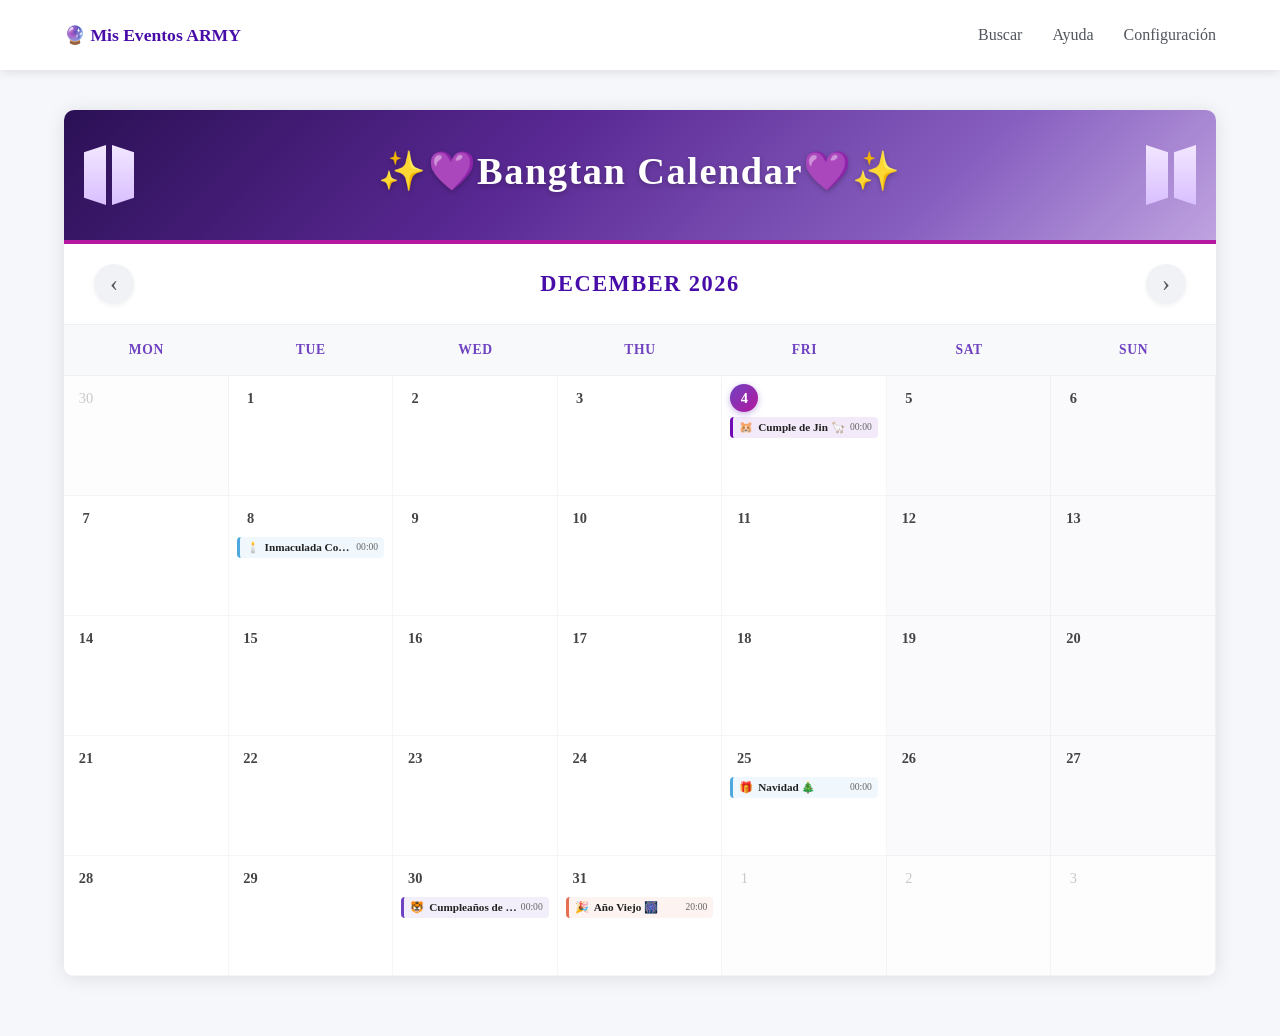
<file: index.html>
<!DOCTYPE html>
<html lang="es">
<head>
    <meta charset="UTF-8">
    <meta name="viewport" content="width=device-width, initial-scale=1.0">
    <title>Mis Eventos ARMY — BTS Calendar</title>
    <link rel="stylesheet" href="normalize.css">
    <link rel="stylesheet" href="styles.css">
</head>
<body>

    <!-- Menu Superior -->
    <div class="main-header">
        <div class="main-header__container">
            <div class="main-header__logo">
                <span class="logo-icon">🔮</span> Mis Eventos ARMY
            </div>

            <button class="main-header__toggle" id="menu-toggle">
                 <div class="main-header__bar"></div>
                 <div class="main-header__bar"></div>
                 <div class="main-header__bar"></div>
            </button>

            <nav class="main-nav" id="main-nav">
                <ul class="main-nav__list">
                    <li class="main-nav__item"><a href="#" class="main-nav__link">Buscar</a></li>
                    <li class="main-nav__item"><a href="#" class="main-nav__link">Ayuda</a></li>
                    <li class="main-nav__item"><a href="#" class="main-nav__link">Configuración</a></li>
                </ul>
            </nav>
        </div>
    </div>

    <!-- Contenedor Principal -->
    <div class="container">
        <!-- Banner Superior Corregido (Lila claro/Rosa y Logos Oficiales de image_7d26c0.png) -->
        <div class="calendar-banner">
            <!-- Logo Oficial de BTS en CSS -->
            <div class="bts-logo-css" title="Logo BTS">
                <div class="door left"></div>
                <div class="door right"></div>
            </div>

            <div class="banner-content">
                <h1>✨💜Bangtan Calendar💜✨</h1>
            </div>

            <!-- Logo Oficial de ARMY en CSS -->
            <div class="army-logo-css" title="Logo ARMY">
                <div class="door left"></div>
                <div class="door right"></div>
            </div>
        </div>

        <!-- Cabecera del mes con botones anterior/siguiente -->
        <div class="month-header">
            <button class="month-nav" id="prev-month">&#8249;</button>
            <div class="month" id="current-month">June 2026</div>
            <button class="month-nav" id="next-month">&#8250;</button>
        </div>

        <!-- Días de la semana -->
        <div class="days">
            <div class="days__item">Mon</div>
            <div class="days__item">Tue</div>
            <div class="days__item">Wed</div>
            <div class="days__item">Thu</div>
            <div class="days__item">Fri</div>
            <div class="days__item">Sat</div>
            <div class="days__item">Sun</div>
        </div>
        
        <!-- Grilla del Calendario -->
        <div class="schedule" id="calendar-grid"></div>
    </div>

    <!-- Modal para agregar eventos -->
    <div class="modal" id="event-modal">
        <div class="modal__content">
            <div class="modal__header">
                <h2 id="modal-title">Agregar Evento</h2>
                <button class="modal__close" id="close-modal">&times;</button>
            </div>
            <form id="event-form">
                <div class="form__group">
                    <label for="event-name">Nombre del Evento *</label>
                    <input type="text" id="event-name" placeholder="Ej: Stream de 'Seven' o Fiesta ARMY" required>
                </div>
                <div class="form__group">
                    <label for="event-description">Descripción *</label>
                    <textarea id="event-description" placeholder="Añade los detalles de este evento..." rows="3" required></textarea>
                </div>
                <div class="form__group">
                    <label for="event-time">Hora *</label>
                    <input type="time" id="event-time" required>
                </div>
                <div class="form__group">
                    <label for="event-icon">Ícono Alusivo</label>
                    <select id="event-icon">
                        <option value="🔮">🔮 BTS / ARMY</option>
                        <option value="🎤">🎤 Concierto / Stream</option>
                        <option value="🎂">🎂 Cumpleaños / Fiesta</option>
                        <option value="💜">💜 Love / Borahae</option>
                        <option value="🌟">🌟 Festivo Colombia</option>
                        <option value="🎉">🎉 Celebración / Fin de Año</option>
                    </select>
                </div>
                <input type="hidden" id="event-day">
                <button type="submit" class="form__submit">Guardar Evento en la Caja 💜</button>
            </form>
        </div>
    </div>

    <script>
        // LÓGICA DEL MENÚ RESPONSIVE
        const menuToggle = document.getElementById("menu-toggle");
        const mainNav = document.getElementById("main-nav");

        menuToggle.addEventListener('click', function(){
            mainNav.classList.toggle('main-nav__open');
        });

        // LÓGICA DEL CALENDARIO DINÁMICO INFINITO
        const calendarGrid    = document.getElementById("calendar-grid");
        const currentMonthEl  = document.getElementById("current-month");
        const modal           = document.getElementById("event-modal");
        const closeModalBtn   = document.getElementById("close-modal");
        const eventForm       = document.getElementById("event-form");
        const eventNameEl     = document.getElementById("event-name");
        const eventDescEl     = document.getElementById("event-description");
        const eventTimeEl     = document.getElementById("event-time");
        const eventIconEl     = document.getElementById("event-icon");
        const eventDayEl      = document.getElementById("event-day");
        const prevMonthBtn    = document.getElementById("prev-month");
        const nextMonthBtn    = document.getElementById("next-month");

        const today = new Date();
        let currentDate = new Date(today.getFullYear(), today.getMonth(), 1);
        let events = {};

        const monthNames = [
            'January','February','March','April','May','June',
            'July','August','September','October','November','December'
        ];

        function loadEvents() {
            const saved = localStorage.getItem('calendarEventsARMY');
            if (saved) events = JSON.parse(saved);
        }

        function saveEvents() {
            localStorage.setItem('calendarEventsARMY', JSON.stringify(events));
        }

        function renderCalendar() {
            const year  = currentDate.getFullYear();
            const month = currentDate.getMonth();

            currentMonthEl.textContent = `${monthNames[month]} ${year}`;

            const firstDay      = new Date(year, month, 1).getDay();
            const daysInMonth   = new Date(year, month + 1, 0).getDate();
            const prevDaysTotal = new Date(year, month, 0).getDate();

            let startOffset = firstDay === 0 ? 6 : firstDay - 1;
            let html = '';

            for (let i = startOffset - 1; i >= 0; i--) {
                const day = prevDaysTotal - i;
                html += `<div class="schedule__days schedule__days--other-month"><div class="schedule__day-number">${day}</div></div>`;
            }

            for (let day = 1; day <= daysInMonth; day++) {
                const dateKey = `${year}-${String(month+1).padStart(2,'0')}-${String(day).padStart(2,'0')}`;
                let dayEvents = [...(events[dateKey] || [])];

                // Color estándar para los festivos de Colombia (Azul celeste pastel)
                const colHoliday = "#4EA8DE";

                // ==============================================================
                // REGLAS COMPLETA DE FESTIVOS COLOMBIA + BTS (INFINITO CUALQUIER AÑO)
                // ==============================================================
                
                // ---- ENERO (0) ----
                if (month === 0 && day === 1) {
                    dayEvents.push({ id: 'col-1', name: "Año Nuevo ✨", description: "Festivo Nacional — ¡Inicio de año!", time: "00:00", icon: "🌟", color: colHoliday });
                }
                if (month === 0 && day === 6) { // Aproximado fijo por Día de Reyes
                    dayEvents.push({ id: 'col-2', name: "Día de los Reyes Magos", description: "Festivo por la epifanía de los Reyes.", time: "00:00", icon: "🌟", color: colHoliday });
                }

                // ---- FEBRERO (1) ----
                if (month === 1 && day === 14) {
                    dayEvents.push({ id: 'f-v', name: "San Valentín ❤️", description: "Día internacional del amor y la amistad.", time: "08:00", icon: "💝", color: "#B5179E" });
                }
                if (month === 1 && day === 18) {
                    dayEvents.push({ id: 'bts-jh', name: "Cumple de J-Hope ☀️", description: "Celebración del cumpleaños de nuestra esperanza Hobi.", time: "00:00", icon: "🐿️", color: "#6F42C1" });
                }

                // ---- MARZO (2) ----
                if (month === 2 && day === 9) {
                    dayEvents.push({ id: 'bts-sg', name: "Cumple de Suga 🐱", description: "Día especial para celebrar a nuestro increíble Min Yoongi.", time: "00:00", icon: "🐱", color: "#7209B7" });
                }
                if (month === 2 && day === 23) { // Fijo aproximado de San José
                    dayEvents.push({ id: 'col-3', name: "Día de San José", description: "Festivo religioso nacional.", time: "00:00", icon: "🌟", color: colHoliday });
                }
                // Simulación Semana Santa fija a finales de Marzo
                if (month === 2 && day === 26) {
                    dayEvents.push({ id: 'col-ss1', name: "Jueves Santo", description: "Semana Santa — Reflexión y descanso.", time: "00:00", icon: "🌟", color: colHoliday });
                }
                if (month === 2 && day === 27) {
                    dayEvents.push({ id: 'col-ss2', name: "Viernes Santo", description: "Semana Santa — Festivo oficial.", time: "00:00", icon: "🌟", color: colHoliday });
                }

                // ---- MAYO (4) ----
                if (month === 4 && day === 1) {
                    dayEvents.push({ id: 'col-4', name: "Día del Trabajo 💼", description: "Festivo Nacional del trabajador.", time: "00:00", icon: "🌟", color: colHoliday });
                }
                if (month === 4 && day === 18) { // Fijo aproximado Ascensión
                    dayEvents.push({ id: 'col-5', name: "Día de la Ascensión", description: "Festivo oficial en Colombia.", time: "00:00", icon: "🌟", color: colHoliday });
                }

                // ---- JUNIO (5) ----
                if (month === 5 && day === 8) { // Fijo aproximado Corpus
                    dayEvents.push({ id: 'col-6', name: "Corpus Christi", description: "Festivo oficial religioso.", time: "00:00", icon: "🌟", color: colHoliday });
                }
                if (month === 5 && day === 13) {
                    dayEvents.push({ id: 'bts-ann', name: "¡Aniversario de BTS! 🎉", description: "Festa Oficial - Cumpleaños de Bangtan desde su debut en 2013.", time: "00:00", icon: "🔮", color: "#6F42C1" });
                }
                if (month === 5 && day === 15) { // Fijo aproximado Sagrado Corazón
                    dayEvents.push({ id: 'col-7', name: "Sagrado Corazón", description: "Festivo nacional tradicional.", time: "00:00", icon: "🌟", color: colHoliday });
                }
                if (month === 5 && day === 29) {
                    dayEvents.push({ id: 'col-8', name: "San Pedro y San Pablo", description: "Fiesta y feriado religioso nacional.", time: "00:00", icon: "🌟", color: colHoliday });
                }

                // ---- JULIO (6) ----
                if (month === 6 && day === 9) {
                    dayEvents.push({ id: 'bts-army', name: "¡Día de ARMY! 💜", description: "Aniversario oficial de nuestro hermoso fandom.", time: "00:00", icon: "🔮", color: "#6F42C1" });
                }
                if (month === 6 && day === 20) {
                    dayEvents.push({ id: 'col-9', name: "Independencia de Colombia", description: "¡Fiesta Patria Nacional! 🇨🇴", time: "00:00", icon: "🇨🇴", color: colHoliday });
                }

                // ---- AGOSTO (7) ----
                if (month === 7 && day === 7) {
                    dayEvents.push({ id: 'col-10', name: "Batalla de Boyacá", description: "Fiesta patria histórica en Colombia.", time: "00:00", icon: "⚔️", color: colHoliday });
                }
                if (month === 7 && day === 17) {
                    dayEvents.push({ id: 'col-11', name: "Asunción de la Virgen", description: "Feriado oficial religioso nacional.", time: "00:00", icon: "🌟", color: colHoliday });
                }

                // ---- SEPTIEMBRE (8) ----
                if (month === 8 && day === 1) {
                    dayEvents.push({ id: 'bts-jk', name: "Cumple de Jungkook 🎂", description: "Celebración mundial por el cumpleaños de nuestro Golden Maknae 🐰✨", time: "00:00", icon: "🐰", color: "#6F42C1" });
                }
                if (month === 8 && day === 12) {
                    dayEvents.push({ id: 'bts-rm', name: "Cumpleaños de RM 🐨", description: "Día especial para celebrar al gran líder.", time: "00:00", icon: "🐨", color: "#7209B7" });
                }

                // ---- OCTUBRE (9) ----
                if (month === 9 && day === 12) {
                    dayEvents.push({ id: 'col-12', name: "Día de la Raza", description: "Conmemoración del respeto a la diversidad cultural.", time: "00:00", icon: "🌟", color: colHoliday });
                }
                if (month === 9 && day === 13) {
                    dayEvents.push({ id: 'bts-jm', name: "Cumple de Jimin 🐥", description: "Día de celebrar el talento de nuestro hermoso Jimin.", time: "00:00", icon: "🐥", color: "#6F42C1" });
                }
                if (month === 9 && day === 31) {
                    dayEvents.push({ id: 'f-h', name: "Halloween 🎃", description: "Noche de dulces y disfraces.", time: "18:00", icon: "👻", color: "#E76F51" });
                }

                // ---- NOVIEMBRE (10) ----
                if (month === 10 && day === 2) {
                    dayEvents.push({ id: 'col-13', name: "Día de Todos los Santos", description: "Festivo nacional transferido.", time: "00:00", icon: "🌟", color: colHoliday });
                }
                if (month === 10 && day === 16) {
                    dayEvents.push({ id: 'col-14', name: "Independencia de Cartagena", description: "Fiesta oficial de la heroica.", time: "00:00", icon: "🌟", color: colHoliday });
                }

                // ---- DICIEMBRE (11) ----
                if (month === 11 && day === 4) {
                    dayEvents.push({ id: 'bts-jn', name: "Cumple de Jin 🦙", description: "Worldwide Handsome Day! Cumpleaños del mayor.", time: "00:00", icon: "🐹", color: "#7209B7" });
                }
                if (month === 11 && day === 8) {
                    dayEvents.push({ id: 'col-15', name: "Inmaculada Concepción", description: "Día de las Velitas / Festivo nacional religioso.", time: "00:00", icon: "🕯️", color: colHoliday });
                }
                if (month === 11 && day === 25) {
                    dayEvents.push({ id: 'col-16', name: "Navidad 🎄", description: "¡Felices Fiestas y Nochebuena!", time: "00:00", icon: "🎁", color: colHoliday });
                }
                if (month === 11 && day === 30) {
                    dayEvents.push({ id: 'bts-v', name: "Cumpleaños de V (Tae) 🐯", description: "Celebración por el nacimiento de Taehyung.", time: "00:00", icon: "🐯", color: "#6F42C1" });
                }
                if (month === 11 && day === 31) {
                    dayEvents.push({ id: 'col-17', name: "Año Viejo 🎆", description: "Último día del año para celebrar en familia.", time: "20:00", icon: "🎉", color: "#E76F51" });
                }

                const isToday = (day === today.getDate() && month === today.getMonth() && year === today.getFullYear());
                const dayOfWeek = new Date(year, month, day).getDay();
                const isWeekend = (dayOfWeek === 0 || dayOfWeek === 6);

                html += `
                    <div class="schedule__days${isToday ? ' schedule__days--today' : ''}${isWeekend ? ' schedule__days--weekend' : ''}" data-day="${day}" data-date="${dateKey}">
                        <div class="schedule__day-number">${day}</div>
                        <div class="schedule__events">
                            ${dayEvents.map(ev => `
                                <div class="event-item" style="border-left-color:${ev.color}; background-color:${ev.color}15" title="${ev.name} - ${ev.description}">
                                    <span class="event-icon">${ev.icon}</span>
                                    <div class="event-content-box">
                                        <span class="event-name">${ev.name}</span>
                                        <span class="event-time">${ev.time}</span>
                                    </div>
                                </div>
                            `).join('')}
                        </div>
                    </div>`;
            }

            const totalCells = startOffset + daysInMonth;
            const remaining  = totalCells % 7 === 0 ? 0 : 7 - (totalCells % 7);
            for (let day = 1; day <= remaining; day++) {
                html += `<div class="schedule__days schedule__days--other-month"><div class="schedule__day-number">${day}</div></div>`;
            }

            calendarGrid.innerHTML = html;

            document.querySelectorAll('.schedule__days:not(.schedule__days--other-month)').forEach(el => {
                el.addEventListener('click', function() {
                    openModal(this.dataset.day, this.dataset.date);
                });
            });
        }

        prevMonthBtn.addEventListener('click', function() { currentDate.setMonth(currentDate.getMonth() - 1); renderCalendar(); });
        nextMonthBtn.addEventListener('click', function() { currentDate.setMonth(currentDate.getMonth() + 1); renderCalendar(); });

        function openModal(day, date) {
            eventDayEl.value = date;
            eventForm.reset();
            eventDayEl.value = date;
            document.getElementById('modal-title').textContent = `Nuevo Evento para el ${date} 💜`;
            const now = new Date();
            eventTimeEl.value = `${String(now.getHours()).padStart(2,'0')}:${String(now.getMinutes()).padStart(2,'0')}`;
            modal.style.display = 'flex';
            setTimeout(() => eventNameEl.focus(), 100);
        }

        function closeModalHandler() { modal.style.display = 'none'; eventForm.reset(); }

        function addEvent(e) {
            e.preventDefault();
            const date  = eventDayEl.value;
            const name  = eventNameEl.value.trim();
            const desc  = eventDescEl.value.trim();
            const time  = eventTimeEl.value;
            const icon  = eventIconEl.value;

            const btsColors = ['#6F42C1', '#9B5DE5', '#B5179E', '#7209B7', '#480CA8'];
            const color  = btsColors[Math.floor(Math.random() * btsColors.length)];

            if (!events[date]) events[date] = [];
            events[date].push({ id: Date.now(), name, description: desc, time, icon, color });

            saveEvents();
            renderCalendar();
            closeModalHandler();
        }

        calendarGrid.addEventListener('click', function(e){ if(e.target.closest('.event-item')) e.stopPropagation(); });
        closeModalBtn.addEventListener('click', closeModalHandler);
        window.addEventListener('click', e => { if (e.target === modal) closeModalHandler(); });
        eventForm.addEventListener('submit', addEvent);
        document.addEventListener('keydown', e => { if (e.key === 'Escape') closeModalHandler(); });

        loadEvents();
        renderCalendar();
    </script>
</body>
</html>
</file>
<file: styles.css>
/* =============================================
   ESTILOS GENERALES
   ============================================= */

body {
    font-family: Verdana;
    background-color: #f5f7fa;
    color: #51565d;
    padding: 110px 0 60px 0;
}

.container {
    width: 90%;
    margin: 0 auto;
    background-color: #fff;
    max-width: 1200px;
    box-shadow: 0 2px 20px rgba(0, 0, 0, 0.1);
    border-radius: 10px;
    overflow: hidden;
}

/* =============================================
   NUEVO BANNER: ACLARADO CON TONOS INSPIRADOS EN image_7d26c0.png
   ============================================= */
.calendar-banner {
    /* Combinación del color lila/morado y el fondo rosa pastel degradado de tu imagen */
    background: linear-gradient(135deg, #2b1055 0%, #592893 40%, #875fc0 75%, #bfa3e0 100%);
    color: white;
    padding: 35px 20px;
    display: flex;
    justify-content: space-between;
    align-items: center;
    border-bottom: 4px solid #b5179e;
}

.banner-content {
    text-align: center;
    flex: 1;
}

.calendar-banner h1 {
    font-size: 2.4rem;
    margin: 0 0 8px 0;
    font-weight: 700;
    letter-spacing: 1.5px;
    text-shadow: 0 2px 5px rgba(0,0,0,0.25);
}

.calendar-banner p {
    font-size: 1.05rem;
    margin: 0;
    opacity: 0.95;
    font-style: italic;
    text-shadow: 0 1px 3px rgba(0,0,0,0.2);
}

/* =============================================
   LOGOS DE BTS Y ARMY CON DISEÑO CSS EXACTO DE image_7d26c0.png
   ============================================= */
.bts-logo-css, .army-logo-css {
    display: flex;
    gap: 6px;
    width: 50px;
    height: 60px;
    transition: transform 0.3s;
}

/* Estilo común para los trapecios de las puertas */
.bts-logo-css .door, .army-logo-css .door {
    height: 100%;
    width: 22px;
    /* Color degradado claro idéntico a las letras de tu imagen */
    background: linear-gradient(to bottom, #f2e6ff 0%, #d9bfff 100%);
    box-shadow: 0 2px 8px rgba(0,0,0,0.15);
}

/* --- LOGO DE BTS (Puertas hacia adentro) --- */
.bts-logo-css .door.left {
    clip-path: polygon(0% 12%, 100% 0%, 100% 100%, 0% 88%);
}
.bts-logo-css .door.right {
    clip-path: polygon(0% 0%, 100% 12%, 100% 88%, 0% 100%);
}

/* --- LOGO DE ARMY (Puertas hacia afuera) --- */
.army-logo-css .door.left {
    clip-path: polygon(0% 0%, 100% 12%, 100% 88%, 0% 100%);
}
.army-logo-css .door.right {
    clip-path: polygon(0% 12%, 100% 0%, 100% 100%, 0% 88%);
}

/* Efecto hover interactivo en los logos */
.calendar-banner:hover .bts-logo-css {
    transform: scale(1.1);
}
.calendar-banner:hover .army-logo-css {
    transform: scale(1.1);
}

/* =============================================
   CABECERA DEL MES Y NAVEGACIÓN
   ============================================= */
.month-header {
    display: flex;
    justify-content: space-between;
    align-items: center;
    padding: 20px 30px;
    background-color: #fff;
}

.month {
    text-align: center;
    font-weight: 700;
    font-size: 1.4rem;
    color: #480ca8;
    text-transform: uppercase;
    letter-spacing: 1.5px;
    flex: 1;
}

.month-nav {
    background: #f0f2f5;
    border: none;
    border-radius: 50%;
    width: 40px;
    height: 40px;
    font-size: 1.5rem;
    color: #51565d;
    cursor: pointer;
    display: flex;
    align-items: center;
    justify-content: center;
    transition: background-color 0.2s, transform 0.2s;
    box-shadow: 0 2px 5px rgba(0,0,0,0.05);
}

.month-nav:hover {
    background-color: #6f42c1;
    color: white;
    transform: scale(1.05);
}

.days {
    display: grid;
    grid-template-columns: repeat(7, 1fr);
    height: 50px;
    border-bottom: 1px solid #a6a8b31f;
    border-top: 1px solid #a6a8b31f;
    place-items: center;
    background-color: #f8f9fa;
}

.days__item {
    font-size: 0.85rem;
    font-weight: 600;
    color: #6f42c1;
    text-transform: uppercase;
    letter-spacing: 0.05em;
}

/* =============================================
   ESTILOS DE LA GRILLA Y CELDAS
   ============================================= */
.schedule {
    display: grid;
    grid-template-columns: repeat(7, 1fr);
    grid-auto-rows: 120px;
}

.schedule__days {
    border-bottom: 1px solid #a6a8b31f;
    border-right: 1px solid #a6a8b31f;
    padding: 8px;
    cursor: pointer;
    transition: background-color 0.2s;
    display: flex;
    flex-direction: column;
    overflow: hidden;
    background-color: #fff;
}

.schedule__days:hover {
    background-color: #f3edf9;
}

.schedule__day-number {
    font-weight: 600;
    font-size: 0.9rem;
    margin-bottom: 5px;
    width: 28px;
    height: 28px;
    display: flex;
    align-items: center;
    justify-content: center;
    border-radius: 50%;
    color: #444;
}

/* RESALTADO DEL DÍA ACTUAL */
.schedule__days--today .schedule__day-number {
    background: linear-gradient(135deg, #6f42c1, #b5179e);
    color: white;
    box-shadow: 0 2px 6px rgba(111, 66, 193, 0.4);
}

.schedule__days--weekend {
    background-color: #faf9fc;
}

.schedule__days--other-month {
    cursor: default;
    background-color: #fdfdfd;
}

.schedule__days--other-month .schedule__day-number {
    color: #c8c8c8;
    font-weight: 400;
}

.schedule__days--other-month:hover {
    background-color: #fdfdfd;
}

/* =============================================
   CONTENEDOR DE EVENTOS INTERNOS
   ============================================= */
.schedule__events {
    display: flex;
    flex-direction: column;
    gap: 4px;
    overflow-y: auto;
    flex: 1;
}

.event-item {
    display: flex;
    align-items: center;
    gap: 5px;
    font-size: 0.7rem;
    padding: 4px 6px;
    border-radius: 4px;
    border-left: 3px solid #6f42c1;
    overflow: hidden;
    cursor: pointer;
}

.event-content-box {
    display: flex;
    flex-direction: row;
    justify-content: space-between;
    width: 100%;
    overflow: hidden;
}

.event-name {
    font-weight: 600;
    color: #222;
    overflow: hidden;
    text-overflow: ellipsis;
    white-space: nowrap;
}

.event-time {
    font-size: 0.6rem;
    color: #666;
    margin-left: 4px;
}

/* HEADER GLOBAL DE LA PÁGINA */
.main-header {
    width: 100%;
    background-color: #fff;
    position: fixed;
    top: 0;
    left: 0;
    box-shadow: 0 2px 10px rgba(0, 0, 0, 0.1);
    z-index: 900;
}

.main-header__container {
    width: 90%;
    margin: 0 auto;
    height: 70px;
    display: flex;
    justify-content: space-between;
    align-items: center;
}

.main-header__logo {
    font-weight: 700;
    color: #480ca8;
    font-size: 1.1rem;
}

.main-nav__list {
    list-style: none;
    display: flex;
    gap: 30px;
    margin: 0;
    padding: 0;
}

.main-nav__link {
    text-decoration: none;
    color: #51565d;
    font-weight: 500;
}

.main-nav__link:hover {
    color: #6f42c1;
}

.main-header__toggle {
    width: 30px;
    height: 20px;
    background: transparent;
    border: none;
    display: none;
    flex-direction: column;
    justify-content: space-between;
    cursor: pointer;
}

.main-header__bar {
    width: 100%;
    height: 3px;
    background-color: #51565d;
    border-radius: 2px;
}

/* =============================================
   MODAL Y FORMULARIOS
   ============================================= */
.modal {
    display: none;
    position: fixed;
    top: 0;
    left: 0;
    width: 100%;
    height: 100%;
    background-color: rgba(0, 0, 0, 0.6);
    z-index: 1000;
    justify-content: center;
    align-items: center;
}

.modal__content {
    background-color: white;
    border-radius: 12px;
    padding: 30px;
    max-width: 450px;
    width: 90%;
    box-shadow: 0 10px 40px rgba(0, 0, 0, 0.3);
}

.modal__header {
    display: flex;
    justify-content: space-between;
    align-items: center;
    margin-bottom: 20px;
    border-bottom: 2px solid #f0f2f5;
    padding-bottom: 10px;
}

.modal__header h2 {
    margin: 0;
    font-size: 1.1rem;
    color: #480ca8;
}

.modal__close {
    background: none;
    border: none;
    font-size: 2rem;
    cursor: pointer;
    color: #999;
}

.form__group {
    margin-bottom: 15px;
}

.form__group label {
    display: block;
    margin-bottom: 5px;
    font-weight: 600;
    color: #51565d;
    font-size: 0.85rem;
}

.form__group input, .form__group textarea, .form__group select {
    width: 100%;
    padding: 10px;
    border: 1px solid #ddd;
    border-radius: 6px;
    box-sizing: border-box;
    font-family: inherit;
}

.form__group input:focus, .form__group textarea:focus, .form__group select:focus {
    outline: none;
    border-color: #6f42c1;
}

.form__submit {
    width: 100%;
    padding: 12px;
    background: linear-gradient(135deg, #6f42c1, #480ca8);
    color: white;
    border: none;
    border-radius: 6px;
    font-size: 1rem;
    font-weight: 600;
    cursor: pointer;
}

.form__submit:hover {
    filter: brightness(1.1);
}

/* =============================================
   MEDIA QUERIES
   ============================================= */
@media screen and (max-width: 768px) {
    .schedule__days {
        color: blue;
        min-height: 80px;
    }
    .bts-logo-css, .army-logo-css {
        display: none;
    }
}

@media screen and (max-width: 500px) {
    .schedule__days {
        color: red;
        min-height: 65px;
    }
    .calendar-banner h1 {
        font-size: 1.6rem;
    }
    .main-header__toggle {
        display: flex;
    }
    .main-nav {
        position: absolute;
        left: 0;
        top: 70px;
        background-color: white;
        width: 100%;
        max-height: 0;
        overflow: hidden;
        transition: max-height 0.3s;
    }
    .main-nav__list {
        flex-direction: column;
    }
    .main-nav__open {
        max-height: 200px;
    }
}
</file>
